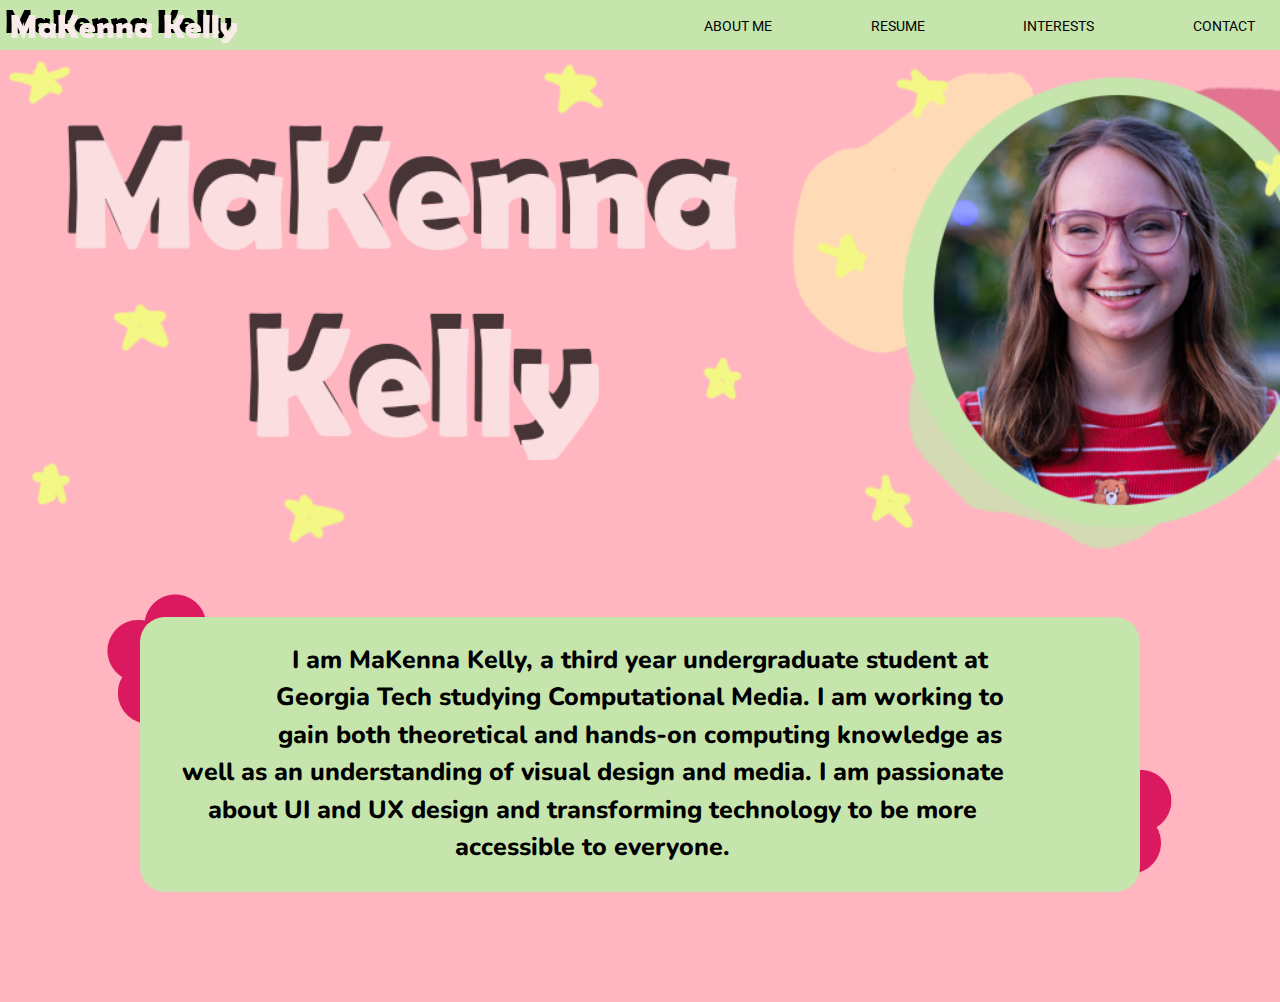
<file: Website2/index.html>
<!DOCTYPE html>
<html lang="en">
  <head>
    <meta charset="UTF-8">
    <meta name="viewport" content="width=device-width, initial-scale=1.0">
    <title>MaKenna Kelly</title>

    <link rel="stylesheet" href="css/styles.css">

    <link rel="preconnect" href="https://fonts.googleapis.com">
    <link rel="preconnect" href="https://fonts.gstatic.com" crossorigin>
    <link href="https://fonts.googleapis.com/css2?family=Roboto&display=swap" rel="stylesheet">
    <link href="https://fonts.googleapis.com/css2?family=Nunito:wght@300&family=Roboto&display=swap" rel="stylesheet">
  </head>
  <body>
    <header class="top">
        <div class="container"></div>

        <img src="images/logo.png" alt="logo" class="logo">
  
        <nav>
            <ul>
                <li><a href="index.html" class="nav">About Me</a></li>
                <li><a href="resume.html" class="nav">Resume</a></li>
                <li><a href="interests.html" class="nav">Interests</a></li>
                <li><a href="contact.html" class="nav">Contact</a></li>
            </ul>
        </nav>


      </div>
    </header>
    <main>
      <!-- ***********************  ABOUT / PROFILE  *********************** -->
      <header>
        <img src="images/blobs.png" alt="logo image" class="center">
        
        <img src="images/flowers.png" alt="flower" class="left_flower">
        <img src="images/flowers.png" alt="flower" class="right_flower">

        <div class="content-wrap">
            <div class="boxed">
              <p class="about">I am MaKenna Kelly, a third year undergraduate student at Georgia Tech studying Computational Media. I am working to gain both theoretical and hands-on computing knowledge as well as an understanding of visual design and media. I am passionate about UI and UX design and transforming technology to be more accessible to everyone.</p>
            </div>    
        </div>
      </header>
    </main>
  </body>
</html>
</file>
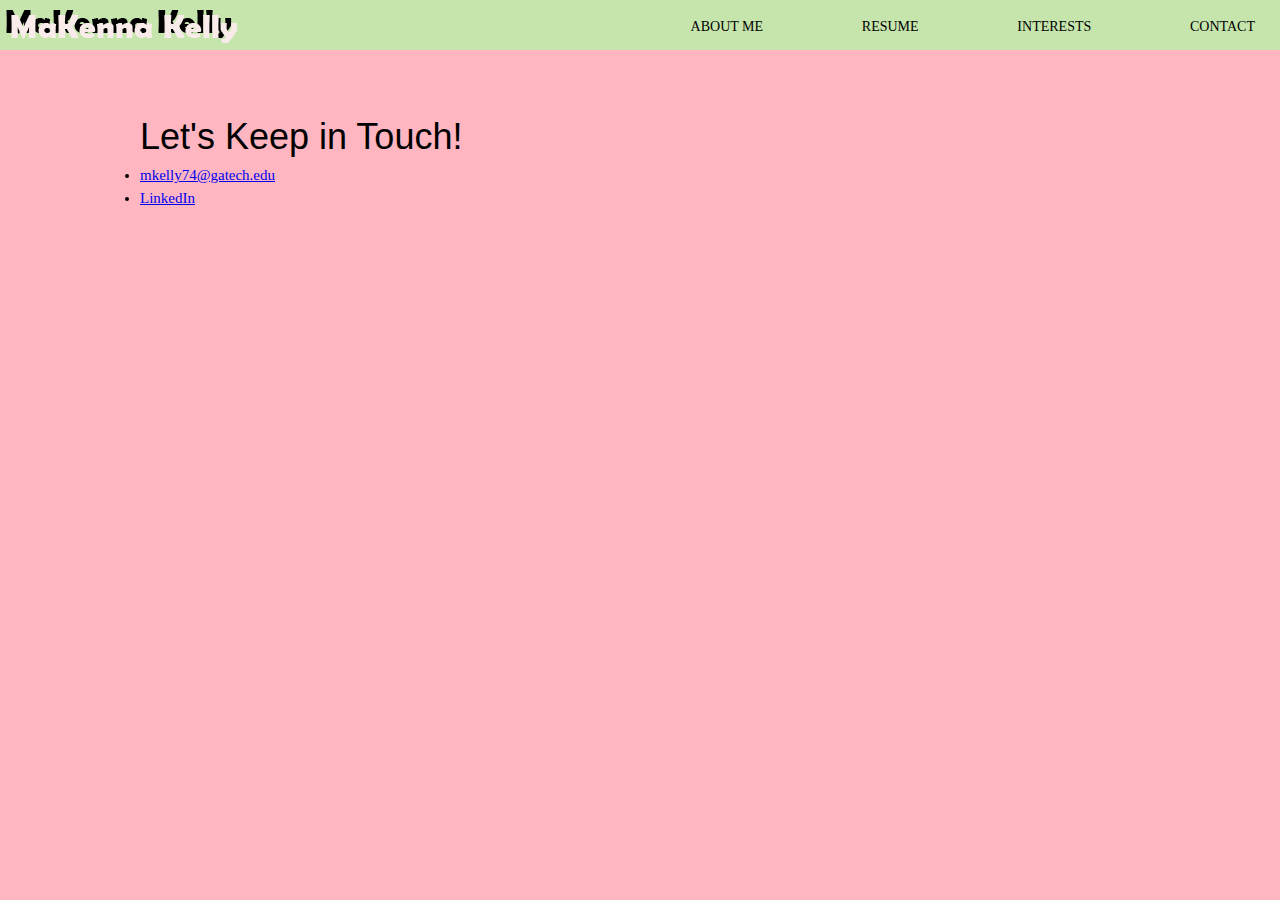
<file: Website2/contact.html>
<!DOCTYPE html>
<html lang="en">
  <head>
    <meta charset="UTF-8">
    <meta name="viewport" content="width=device-width, initial-scale=1.0">
    <title>MaKenna Kelly</title>

    <link rel="stylesheet" href="css/styles.css">
  </head>
  <body>
    <header class="top">
      <div class="container"></div>
      <img src="images/logo.png" alt="logo" class="logo">
      <nav>
          <ul>
              <li><a href="index.html" class="nav">About Me</a></li>
              <li><a href="resume.html" class="nav">Resume</a></li>
              <li><a href="interests.html" class="nav">Interests</a></li>
              <li><a href="contact.html" class="nav">Contact</a></li>
          </ul>
      </nav>
    </div>
  </header>
    <main>
             
      <footer>
        <div class="content-wrap">
          <h2 class="title">Let's Keep in Touch!</h2>

          <ul>
            <li><a href="mailto:mkelly74@gatech.edu">mkelly74@gatech.edu</a></li>
            <li><a href="#" target="_blank">LinkedIn</a></li>
          </ul>
        </div>
      </footer>
    </main>
  </body>
</html>
</file>
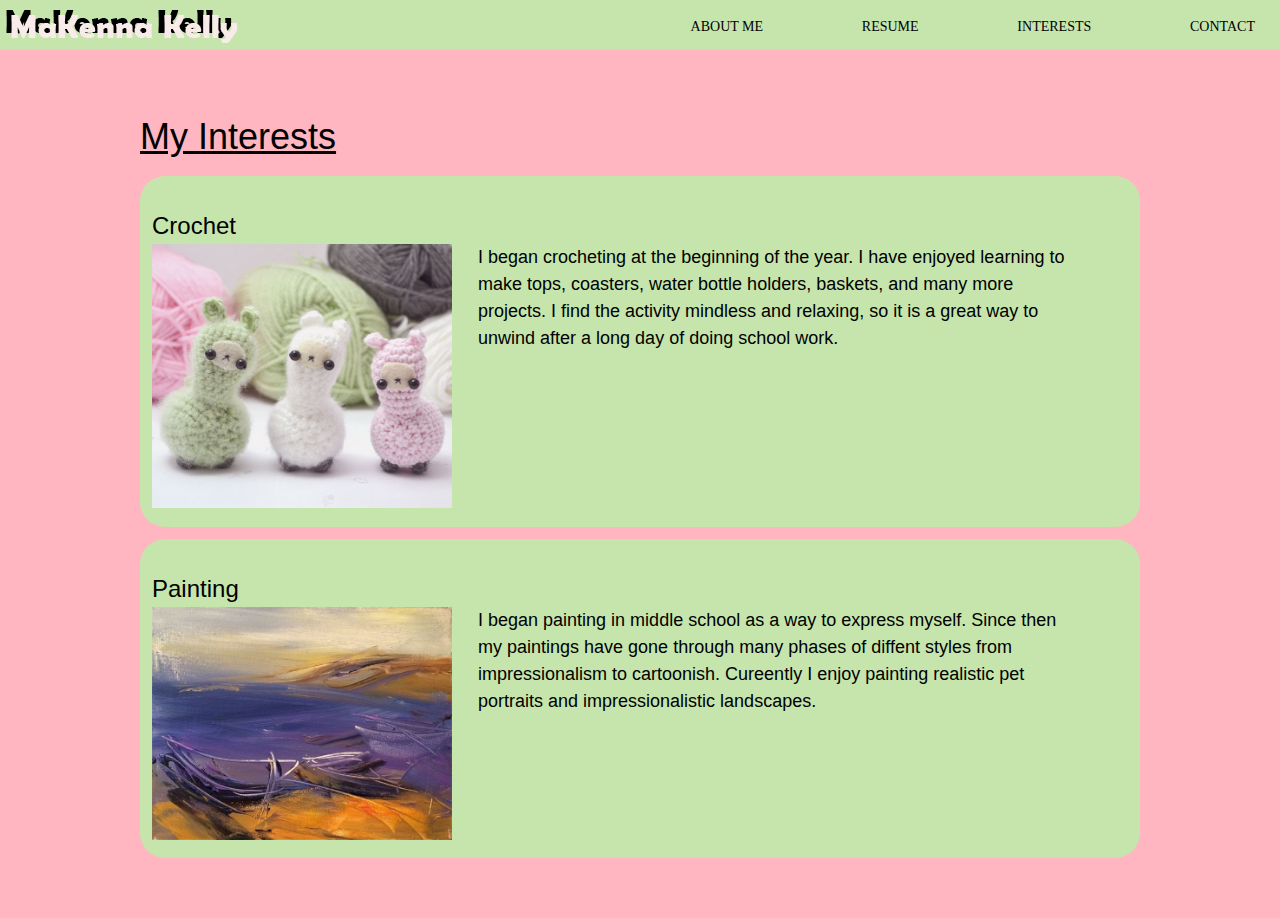
<file: Website2/interests.html>
<!DOCTYPE html>
<html lang="en">
  <head>
    <meta charset="UTF-8">
    <meta name="viewport" content="width=device-width, initial-scale=1.0">
    <title>MaKenna Kelly</title>

    <link rel="stylesheet" href="css/styles.css">
  </head>
  <body>
    <header class="top">
      <div class="container"></div>
      <img src="images/logo.png" alt="logo" class="logo">
      <nav>
          <ul>
              <li><a href="index.html" class="nav">About Me</a></li>
              <li><a href="resume.html" class="nav">Resume</a></li>
              <li><a href="interests.html" class="nav">Interests</a></li>
              <li><a href="contact.html" class="nav">Contact</a></li>
          </ul>
      </nav>
    </div>
  </header>
    <main>
      <section id="interests">
        <div class="content-wrap">
          <h2 class="title"><u>My Interests</u></h2>

          <section>
            <div class="interests_box">
              <h3 class="Interest_title">Crochet</h3>
              <img src="images/crochet.jpg" alt="crochet alpacas" class="interest_image">
              <p class="interest_description">I began crocheting at the beginning of the year. I have enjoyed learning to make tops, coasters, water bottle holders, baskets, and many more projects. I find the activity mindless and relaxing, so it is a great way to unwind after a long day of doing school work.</p>
            </div>

            <div class="interests_box">
              <h3 class="Interest_title">Painting</h3>
              <img src="images/painting.jpg" alt="impressionalistic painting" class="interest_image">
              <p class="interest_description">I began painting in middle school as a way to express myself. Since then my paintings have gone through many phases of diffent styles from impressionalism to cartoonish. Cureently I enjoy painting realistic pet portraits and impressionalistic landscapes.</p>
            </div>
          </section>
          </div>
        </div>
      </section>
    </main>
  </body>
</html>
</file>
<file: Website2/css/styles.css>
@import url('https://fonts.googleapis.com/css2?family=Montserrat:wght@500&display=swap');

* {
    margin: 0;
    padding: 0;
}

html {
    background-color: lightpink;
    box-sizing: border-box;
}

.center {
    width: 1500px;
}

nav {
    float: right;
    background-color: #c6e5ad;
}

header::after {
    content:'';
    display: table;
    clear: both;
}

.top {
    background-color: #c6e5ad;
}

.logo {
    float: left;
    max-height: 50px;
}

nav ul {
    margin: 0;
    padding: 0;
    list-style: none;
}

nav li {
    display: inline-block;
    margin-left: 70px;
    padding-top: 15px;
    margin-right: 25px;

    position: relative;
}

nav a {
    text-decoration: none;
    color: black;
    text-transform: uppercase;
    font-family: Roboto;
    font-size: 14px;
}

nav a:hover {
    color:#444;
    
}

nav a::before {
    content:'';
    display: block;
    height: 5px;
    width: 100%;
    background-color: #444;

    position: absolute;
    top: 0;
    width: 0%
}

nav a:hover::before {
    width: 100%
}

.about {
    font-size: 25px;
    font-family: 'Nunito', sans-serif;
    font-weight: 800;
    padding: 25px;
    text-align: center;
}

p {
    font-size: 18px;
    font-family: 'Nunito', sans-serif;
    font-weight: 400;
}

h2 {
    margin: 0;
}

.content-wrap {
    width: 1000px;
    margin: 0 auto;
    padding: 60px 0;
}

body {
    margin: 0;
    padding: 0;
    font-size: 15px;
    line-height: 1.5;
}

.boxed {
    background-color: #c6e5ad;
    border-radius: 25px;
    width: 1000px;
    margin-left: auto;
    margin-right: auto;
    margin-bottom: 50px;
    margin-top: 0px;
    position: relative;
    top: 0px;
    bottom: 50px;
}

.center {
    margin-bottom: 0;
    padding: 0;
}

.left_flower {
    float: left;
    margin-top: 30px;
    width: 150px;
    height: 150px;
    margin-left: 100px;
    margin-right: 10px;
}

.right_flower {
    float: right;
    margin-top: 180px;
    width: 150px;
    height: 150px;
    margin-left: 10px;
    margin-right: 100px;
}

#projects {
    margin-right: 50px;
}

#education {
    margin-right: 50px;
}

.title {
    font-family:'Nunito', sans-serif;
    font-size: 36px;
    font-weight: 500;
}

.project_title {
    font-family:'Nunito', sans-serif;
    font-size: 24px;
    font-weight: 400;
}

.project_description {
    float: right;
    font-family:'Nunito', sans-serif;
    font-size: 18px;
    font-weight: 300;
    width: 600px;
    margin-right: 50px;
}

h3 {
    font-family:'Nunito', sans-serif;
    font-size: 24px;
    font-weight: 400;
}

#education_box {
    background-color: #c6e5ad;
    border-radius: 25px;
    width: 500;
    padding: 12px;
}

#projects_box {
    background-color: #c6e5ad;
    border-radius: 25px;
    width: 500;
    padding: 12px;
}

.interest_image {
    width: 300px;
}

.interest_description {
    float: right;
    font-family:'Nunito', sans-serif;
    font-size: 18px;
    font-weight: 300;
    width: 600px;
    margin-right: 50px;
}

.Interest_title {
    margin-top: 20px;
}

.interests_box {
    background-color: #c6e5ad;
    border-radius: 25px;
    width: 500;
    padding: 12px;
    margin-top: 12px;
}
</file>
